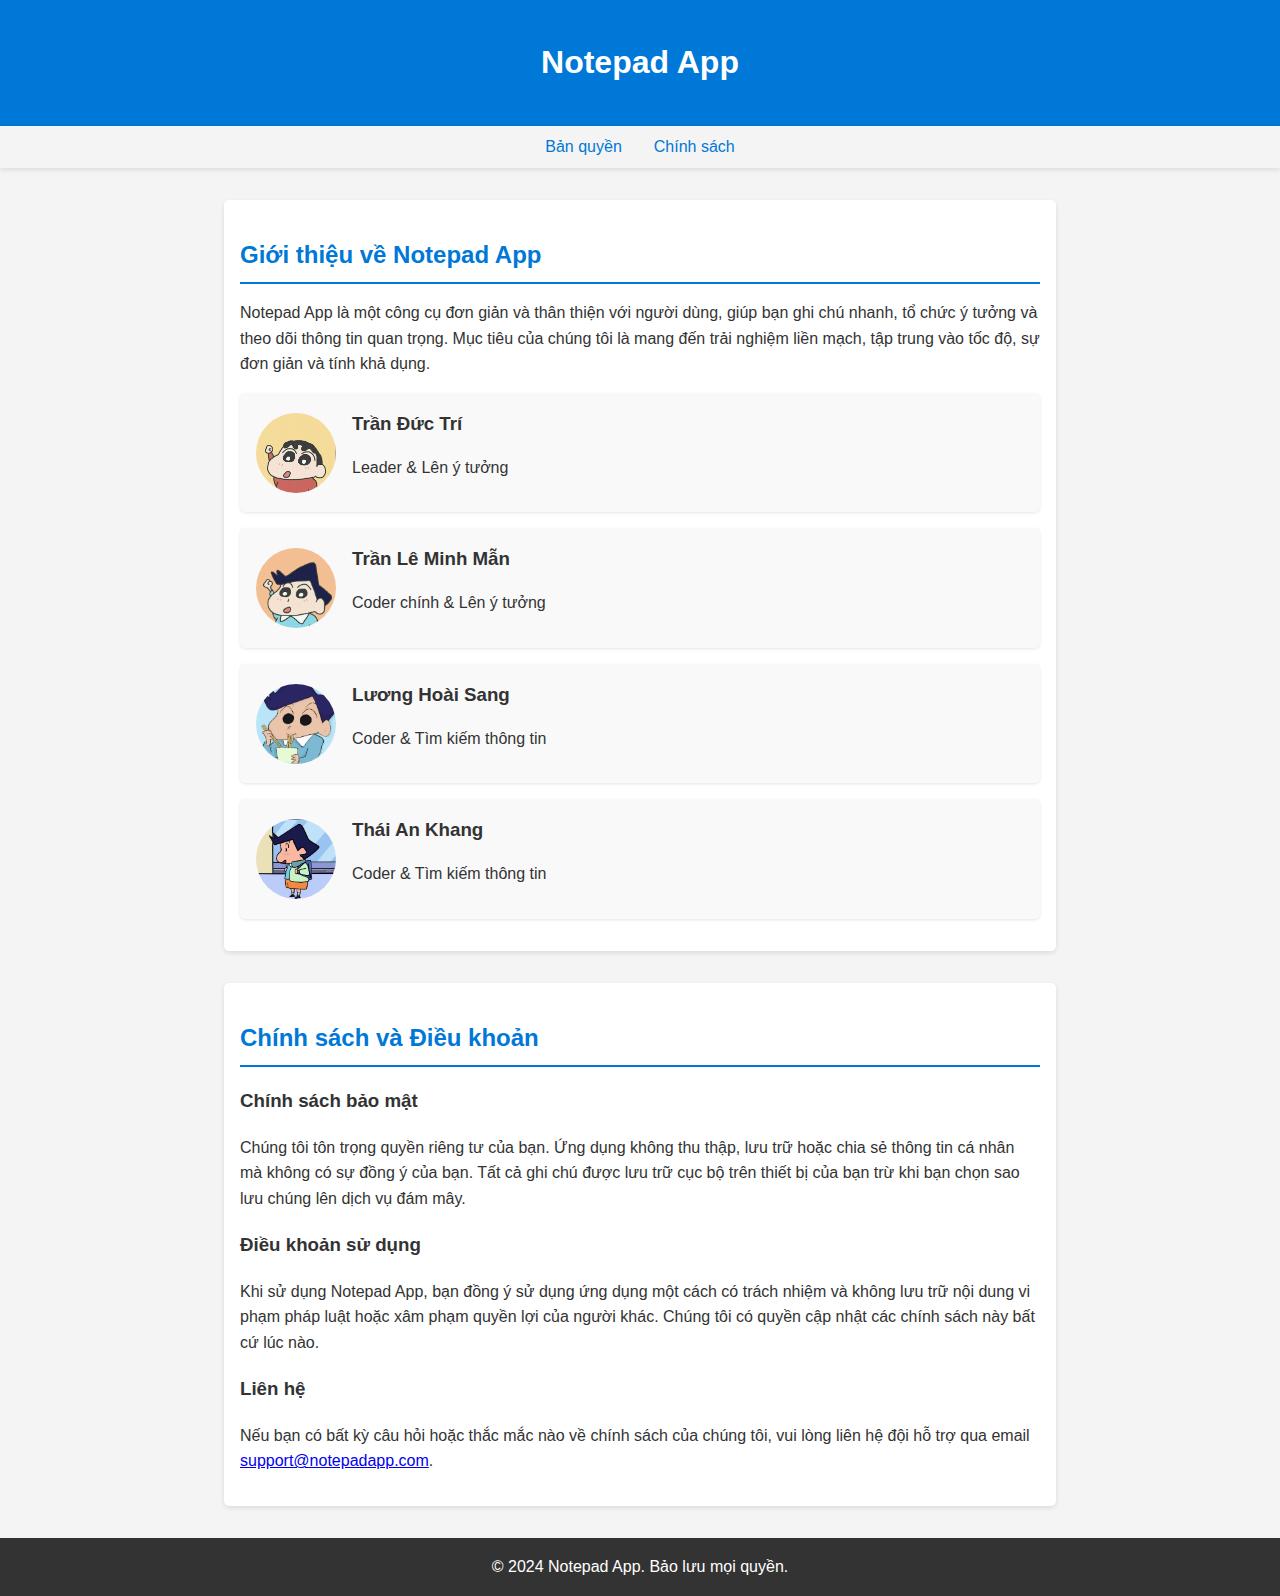
<file: index.html>
<!DOCTYPE html>
<html lang="vi">
  <head>
    <meta charset="UTF-8" />
    <meta name="viewport" content="width=device-width, initial-scale=1.0" />
    <meta
      name="description"
      content="Chính sách và bản quyền của ứng dụng Notepad App"
    />
    <meta name="author" content="Notepad App Team" />
    <title>Notepad App - Chính sách & Bản Quyền</title>
    <link rel="stylesheet" href="style.css" />
  </head>
  <body>
    <header>
      <h1>Notepad App</h1>
    </header>

    <nav>
      <a href="#about">Bản quyền</a>
      <a href="#policies">Chính sách</a>
    </nav>

    <section id="about">
      <h2>Giới thiệu về Notepad App</h2>
      <p>
        Notepad App là một công cụ đơn giản và thân thiện với người dùng, giúp
        bạn ghi chú nhanh, tổ chức ý tưởng và theo dõi thông tin quan trọng. Mục
        tiêu của chúng tôi là mang đến trải nghiệm liền mạch, tập trung vào tốc
        độ, sự đơn giản và tính khả dụng.
      </p>
      <div class="card">
        <img
          src="thanhvien/Ảnh chụp màn hình 2024-12-20 001048.png"
          alt="Team Member"
        />
        <div>
          <h3>Trần Đức Trí</h3>
          <p>Leader & Lên ý tưởng</p>
        </div>
      </div>
      <div class="card">
        <img
          src="thanhvien/Ảnh chụp màn hình 2024-12-20 001100.png"
          alt="Team Member"
        />
        <div>
          <h3>Trần Lê Minh Mẫn</h3>
          <p>Coder chính & Lên ý tưởng</p>
        </div>
      </div>
      <div class="card">
        <img
          src="thanhvien/Ảnh chụp màn hình 2024-12-20 001112.png"
          alt="Team Member"
        />
        <div>
          <h3>Lương Hoài Sang</h3>
          <p>Coder & Tìm kiếm thông tin</p>
        </div>
      </div>
      <div class="card">
        <img
          src="thanhvien/Ảnh chụp màn hình 2024-12-20 001127.png"
          alt="Team Member"
        />
        <div>
          <h3>Thái An Khang</h3>
          <p>Coder & Tìm kiếm thông tin</p>
        </div>
      </div>
    </section>

    <section id="policies">
      <h2>Chính sách và Điều khoản</h2>
      <h3>Chính sách bảo mật</h3>
      <p>
        Chúng tôi tôn trọng quyền riêng tư của bạn. Ứng dụng không thu thập, lưu
        trữ hoặc chia sẻ thông tin cá nhân mà không có sự đồng ý của bạn. Tất cả
        ghi chú được lưu trữ cục bộ trên thiết bị của bạn trừ khi bạn chọn sao
        lưu chúng lên dịch vụ đám mây.
      </p>

      <h3>Điều khoản sử dụng</h3>
      <p>
        Khi sử dụng Notepad App, bạn đồng ý sử dụng ứng dụng một cách có trách
        nhiệm và không lưu trữ nội dung vi phạm pháp luật hoặc xâm phạm quyền
        lợi của người khác. Chúng tôi có quyền cập nhật các chính sách này bất
        cứ lúc nào.
      </p>

      <h3>Liên hệ</h3>
      <p>
        Nếu bạn có bất kỳ câu hỏi hoặc thắc mắc nào về chính sách của chúng tôi,
        vui lòng liên hệ đội hỗ trợ qua email
        <a href="mailto:supportteam@notepadapp.com">support@notepadapp.com</a>.
      </p>
    </section>

    <footer>
      <p>&copy; 2024 Notepad App. Bảo lưu mọi quyền.</p>
    </footer>
  </body>
</html>
</file>
<file: style.css>
body {
  font-family: Arial, sans-serif;
  margin: 0;
  padding: 0;
  line-height: 1.6;
  color: #333;
  background-color: #f4f4f4;
}
header {
  background: #0078d7;
  color: #fff;
  padding: 1rem 0;
  text-align: center;
}
nav {
  background: #f4f4f4;
  padding: 0.5rem 1rem;
  display: flex;
  justify-content: center;
  box-shadow: 0 2px 5px rgba(0, 0, 0, 0.1);
}
nav a {
  margin: 0 1rem;
  text-decoration: none;
  color: #0078d7;
}
nav a:hover {
  text-decoration: underline;
}
section {
  max-width: 800px;
  margin: 2rem auto;
  padding: 1rem;
  background: #fff;
  border-radius: 5px;
  box-shadow: 0 2px 5px rgba(0, 0, 0, 0.1);
}
h2 {
  border-bottom: 2px solid #0078d7;
  padding-bottom: 0.5rem;
  margin-bottom: 1rem;
  color: #0078d7;
}
.card {
  display: flex;
  align-items: center;
  margin-bottom: 1rem;
  padding: 1rem;
  background: #f9f9f9;
  border-radius: 5px;
  box-shadow: 0 1px 3px rgba(0, 0, 0, 0.1);
}
.card img {
  width: 80px;
  height: 80px;
  border-radius: 50%;
  margin-right: 1rem;
}
.card h3 {
  margin: 0;
}
footer {
  background: #333;
  color: #fff;
  text-align: center;
  padding: 1rem 0;
  margin-top: 2rem;
}
footer p {
  margin: 0;
}
</file>
